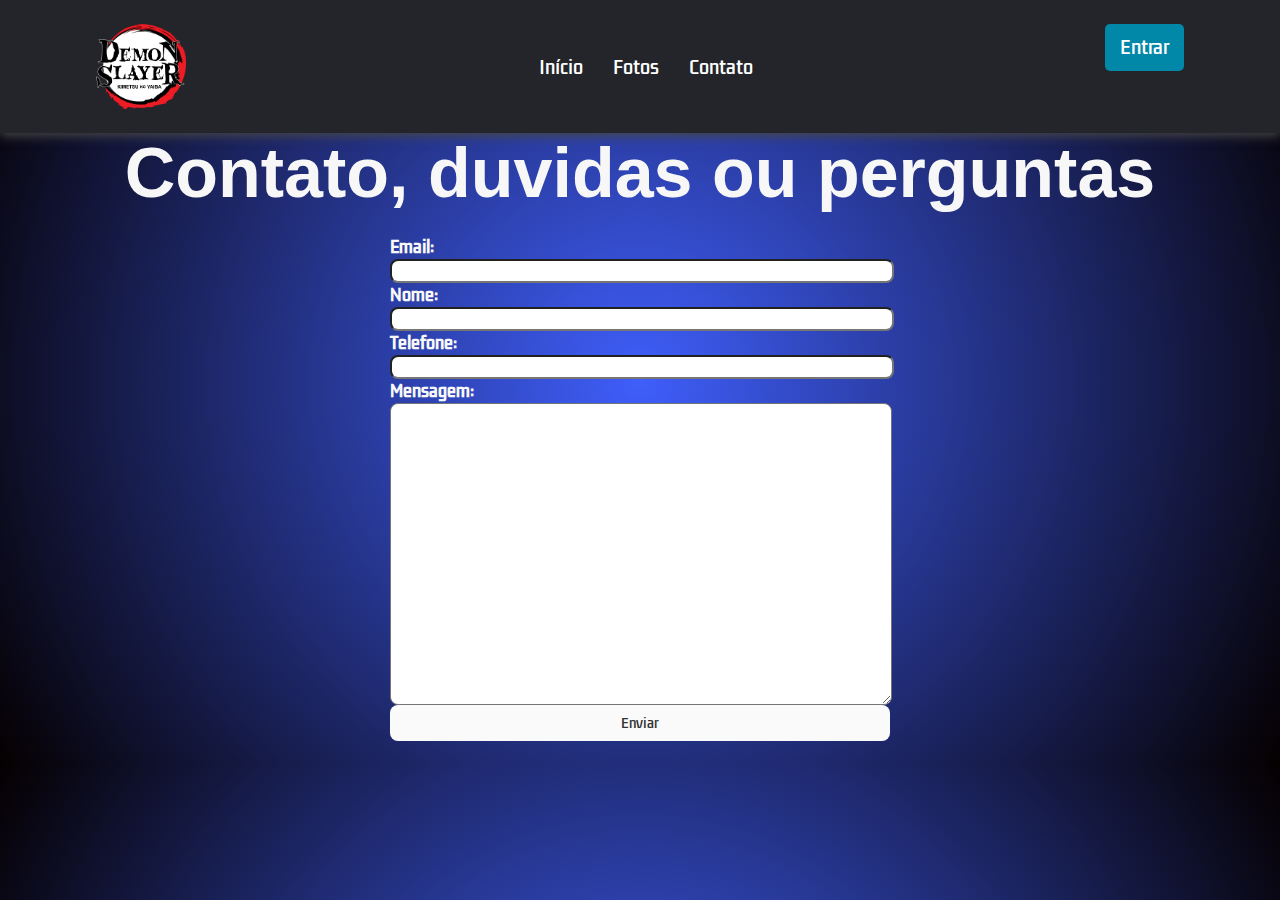
<file: contato.html>
<!DOCTYPE html>
<html lang="en">
<head>
    <meta charset="UTF-8">
    <meta http-equiv="X-UA-Compatible" content="IE=edge">
    <meta name="viewport" content="width=device-width, initial-scale=1.0">
    <title>Document</title>
    <link rel="stylesheet" href="./assets/css/contato.css" />
</head>
<body>
    <header>
        <nav class="nav-bar">
            <img src="./assets/img/logo2.png" id="logo">
           <div class="nav-list">
                <ul>
                    <li class="nav-item"><a href="./index.html" class="nav-link">Início</a></li>
                    <li class="nav-item"><a href="./fotos.html" class="nav-link">Fotos</a></li>
                    <li class="nav-item"><a href="./contato.html" class="nav-link">Contato</a></li>
                </ul>
            </div>

            <div class="login-button">
                <button><a href="#">Entrar</a></button>
            </div>

            <div class="mobile-menu-icon">
                <button onclick="menuShow()"><img class="icon" src="./assets/img/menu_white_36dp.svg"></button>
            </div>
        </nav>

        <div class="mobile-menu">
            <ul>
                <li class="nav-item"><a href="./index.html" class="nav-link">Início</a></li>
                <li class="nav-item"><a href="./fotos.html" class="nav-link">Fotos</a></li>
                <li class="nav-item"><a href="./contato.html" class="nav-link">Contato</a></li>
            </ul>

            <div class="login-button">
                <button><a href="#">Entra</a></button>
            </div>
        </div>
    </header>
    <div class="content-container">
        <h1>Contato, duvidas ou perguntas</h1>
        <div class="form-container">
            <form
            action="https://formspree.io/f/mnqypllj"
            method="POST"
            >
            <label>
                <b>Email:</b>
                <input type="email" name="email">
            </label>
            <label>
                <b>Nome:</b>
                <input type="text" name="name">
            </label>
            <label>
                <b>Telefone:</b>
                <input type="text" name="fone">
            </label>
            <label>
                <b>Mensagem:</b>
                <textarea name="message"></textarea>
            </label>
            
            <button type="submit">Enviar</button>
        </form>
    </div>
    </div>
    <script src="assets/js/script.js"></script>
</body>
</html>
</file>
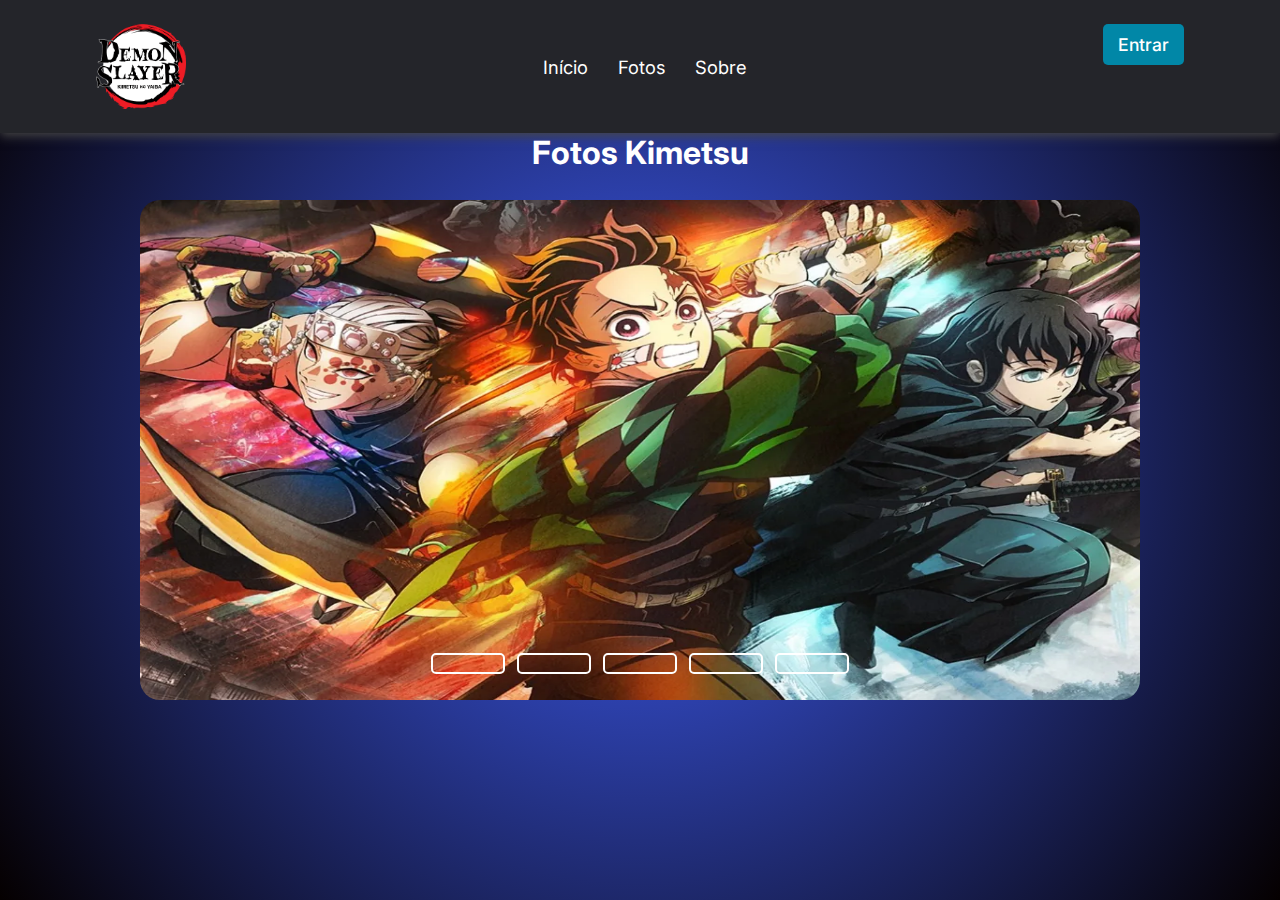
<file: fotos.html>
<!DOCTYPE html>
<html lang="en">
<head>
    <meta charset="UTF-8">
    <meta http-equiv="X-UA-Compatible" content="IE=edge">
    <meta name="viewport" content="width=device-width, initial-scale=1.0">
    <title>Document</title>
    <link rel="stylesheet" href="./assets/css/fotos.css" />
</head>
<body>
    <header>
        <nav class="nav-bar">
            <img src="./assets/img/logo2.png" id="logo">
           <div class="nav-list">
                <ul>
                    <li class="nav-item"><a href="./index.html" class="nav-link">Início</a></li>
                    <li class="nav-item"><a href="./fotos.html" class="nav-link">Fotos</a></li>
                    <li class="nav-item"><a href="./contato.html" class="nav-link">Sobre</a></li>
                </ul>
            </div>

            <div class="login-button">
                <button><a href="#">Entrar</a></button>
            </div>

            <div class="mobile-menu-icon">
                <button onclick="menuShow()"><img class="icon" src="./assets/img/menu_white_36dp.svg"></button>
            </div>
        </nav>

        <div class="mobile-menu">
            <ul>
                <li class="nav-item"><a href="./index.html" class="nav-link">Início</a></li>
                <li class="nav-item"><a href="./fotos.html" class="nav-link">Fotos</a></li>
                <li class="nav-item"><a href="./contato.html" class="nav-link">Contatos</a></li>
            </ul>

            <div class="login-button">
                <button><a href="#">Entra</a></button>
            </div>
        </div>
    </header>
    <h1>Fotos Kimetsu</h1>
    <div class="content">
        <div class="slides">
            <input type="radio" name="slide" id="slide1">
            <input type="radio" name="slide" id="slide2">
            <input type="radio" name="slide" id="slide3">
            <input type="radio" name="slide" id="slide4">
            <input type="radio" name="slide" id="slide5">

            <div class="slide s1">
                <img src="./assets/img/kimetsu1.jpg" alt="Kimetsu no yaba terceira temporada">
            </div>
             <div class="slide">
                <img src="./assets/img/kimetsu2.jpg" alt="Tanjiro e sua turma ">
            </div> 
            <div class="slide">
                <img src="./assets/img/kimetsu3.jpg" alt="Muichiro Tokito">
            </div> 
            <div class="slide">
                <img src="./assets/img/kimetsu4.jpg" alt="Mitsuri Kanroji">
            </div> 
            <div class="slide">
                <img src="./assets/img/kimetsu5.jpg" alt="Muichiro Tokito e Mitsuri Kanroji">
            </div> 

        </div>

        <div class="navigation">
            <label class="barra" for="slide1"></label>
            <label class="barra" for="slide2"></label>
            <label class="barra" for="slide3"></label>
            <label class="barra" for="slide4"></label>
            <label class="barra" for="slide5"></label>
        </div>
    </div>
    <script src="assets/js/script.js"></script>
</body>
</html>
</file>
<file: assets/css/contato.css>
@import url('https://fonts.googleapis.com/css2?family=Kdam+Thmor+Pro&display=swap');
* {
    padding: 0;
    margin: 0;
    font-family: 'Kdam Thmor Pro', sans-serif;
}

header {
    background-color: #24252a;
    box-shadow: 0px 3px 10px #464646;
}

.nav-bar {
    display: flex;
    justify-content: space-between;
    padding: 1.5rem 6rem;
}

#logo{
    width: 90px;
    height: auto;
}

.nav-list {
    display: flex;
    align-items: center;
}

.nav-list ul {
    display: flex;
    justify-content: center;
    list-style: none;
}

.nav-item {
    margin: 0 15px;
}

.nav-link {
    text-decoration: none;
    font-size: 1.15rem;
    color: #fff;
    font-weight: 400;
}

.login-button button{
    border: none;
    background-color: #0187a7;
    padding: 10px 15px;
    border-radius: 5px;
}

.login-button button a{
    text-decoration: none;
    color: #fff;
    font-weight: 500;
    font-size: 1.1rem;
}

.mobile-menu-icon{
    display: none;
}

.mobile-menu{
    display: none;
}

body{
    margin: 0;
    padding: 0;
    height: 100%;
    width: 100%;
    background: rgb(63,94,251);
    background: radial-gradient(circle, rgba(63,94,251,1) 0%, rgba(5,0,0,1) 100%);
}


.form-container{
    height: 550px;
    display: flex;
    justify-content: center;
    align-items: center;
}

h1{
    display: flex;
    font-family: 'Oswald', sans-serif;
    color: #f7f7f7;
    font-size: 70px;
    justify-content: center;
}


form{
    display: flex;
    flex-direction: column;
    justify-content: center;
    background: transparent;
    width: 500px;
    height: 350px;
    padding: 20px;
    border-radius: 8px;
}

label{
    display: block;
}

input{
    display: block;
    width: 100%;
    border-radius: 8px;
}

textarea{
    display: block;
    width: 100%;
    max-width: 100%;
    min-width: 100%;
    height: 300px;
    min-height: 300px;
    max-height: 300px;
    border-radius: 8px;
}

button{
    width: 100%;
    border: none;
    background: #fafafa;
    color: #333;
    border-radius: 8px;
    padding: 8px 12px;
}

b{
    color: rgb(248, 248, 248);
}

@media screen and (max-width: 768px) {
    .nav-bar{
        padding: 1.5rem 4rem;
    }
    .nav-item{
        display: none;
    }
    .login-button{
        display: none;
    }

    .mobile-menu-icon{
        display: block;
    }

    .mobile-menu-icon button{
        background-color: transparent;
        border: none;
        cursor: pointer;
    }
    .mobile-menu ul{
        display: flex;
        flex-direction: column;
        text-align: center;
        padding-bottom: 1rem;
    }

    .mobile-menu .nav-item{
        display: block;
        padding: 1rem 2rem;
    }

    .mobile-menu .login-button{
        display: block;
        padding: 1rem 2rem;
    }

    .mobile-menu .login-button button{
        width: 100%;
    }
    .open{
        display: block;
    }

    .form-container{
        display: auto;
        justify-items: center;
        align-items: center;
    }
}
</file>
<file: assets/css/fotos.css>
@import url('https://fonts.googleapis.com/css2?family=DM+Mono:wght@300&family=Inter:wght@200;300;400;500&family=Kdam+Thmor+Pro&family=Montserrat&family=Poppins:wght@300;500;800&display=swap');
* {
    padding: 0;
    margin: 0;
    font-family: 'inter', sans-serif;
}

body{
    background: rgb(63,94,251);
    background: radial-gradient(circle, rgba(63,94,251,1) 0%, rgba(5,0,0,1) 50%);
}

header {
    background-color: #24252a;
    box-shadow: 0px 3px 10px #464646;
}

.nav-bar {
    display: flex;
    justify-content: space-between;
    padding: 1.5rem 6rem;
}

#logo{
    width: 90px;
    height: auto;
}

.nav-list {
    display: flex;
    align-items: center;
}

.nav-list ul {
    display: flex;
    justify-content: center;
    list-style: none;
}

.nav-item {
    margin: 0 15px;
}

.nav-link {
    text-decoration: none;
    font-size: 1.15rem;
    color: #fff;
    font-weight: 400;
}

.login-button button{
    border: none;
    background-color: #0187a7;
    padding: 10px 15px;
    border-radius: 5px;
}

.login-button button a{
    text-decoration: none;
    color: #fff;
    font-weight: 500;
    font-size: 1.1rem;
}

.mobile-menu-icon{
    display: none;
}

.mobile-menu{
    display: none;
}

body{
    margin: 0;
    padding: 0;
    height: 100vh;
    width: 100vw;
    background: rgb(63,94,251);
    background: radial-gradient(circle, rgba(63,94,251,1) 0%, rgba(5,0,0,1) 100%);
}

.content{
    height: 500px;
    width: 1000px;
    border-radius: 20px;
    overflow: hidden;
    position: absolute;
    top: 50%;
    left: 50%;
    transform: translate(-50%, -50%);
}

.navigation{
    position: absolute;
    bottom: 20px;
    left: 50%;
    transform: translate(-50%);
    display: flex;
}

.barra{
    width: 70px;
    height: 17px;
    border: 2px solid #fff;
    margin: 6px;
    border-radius: 5px;
    cursor: pointer;
    transition: .6s;
}

.barra:hover{
    background-color: #fff;
}

input{
    display: none;
}

.slides{
    display: flex;
    width: 600%;
    height: 100%;
}

.slide{
    width: 20%;
    transition: .6s;
}

.slide img{
    width: 100%;
    height: 100%;
}

#slide1:checked ~ .s1{
    margin-left: 0%;
}

#slide2:checked ~ .s1{
    margin-left: -20%;
}

#slide3:checked ~ .s1{
    margin-left: -40%;
}

#slide4:checked ~ .s1{
    margin-left: -60%;
}

#slide5:checked ~ .s1{
    margin-left: -80%;
}

@media screen and (max-width: 768px) {
    .nav-bar{
        padding: 1.5rem 4rem;
    }
    .nav-item{
        display: none;
    }
    .login-button{
        display: none;
    }

    .mobile-menu-icon{
        display: block;
    }

    .mobile-menu-icon button{
        background-color: transparent;
        border: none;
        cursor: pointer;
    }
    .mobile-menu ul{
        display: flex;
        flex-direction: column;
        text-align: center;
        padding-bottom: 1rem;
    }

    .mobile-menu .nav-item{
        display: block;
        padding: 1rem 2rem;
    }

    .mobile-menu .login-button{
        display: block;
        padding: 1rem 2rem;
    }

    .mobile-menu .login-button button{
        width: 100%;
    }
    .open{
        display: block;
    }
    
    .content{
        width: 95%;
        display: flex;
        flex-direction: column;
        transform: translate(-50%);
    }

    .content{
        position: absolute;
        top: auto;
    }
}

h1{
    color: #fff;
    display: flex;
    justify-content: center;
}
</file>
